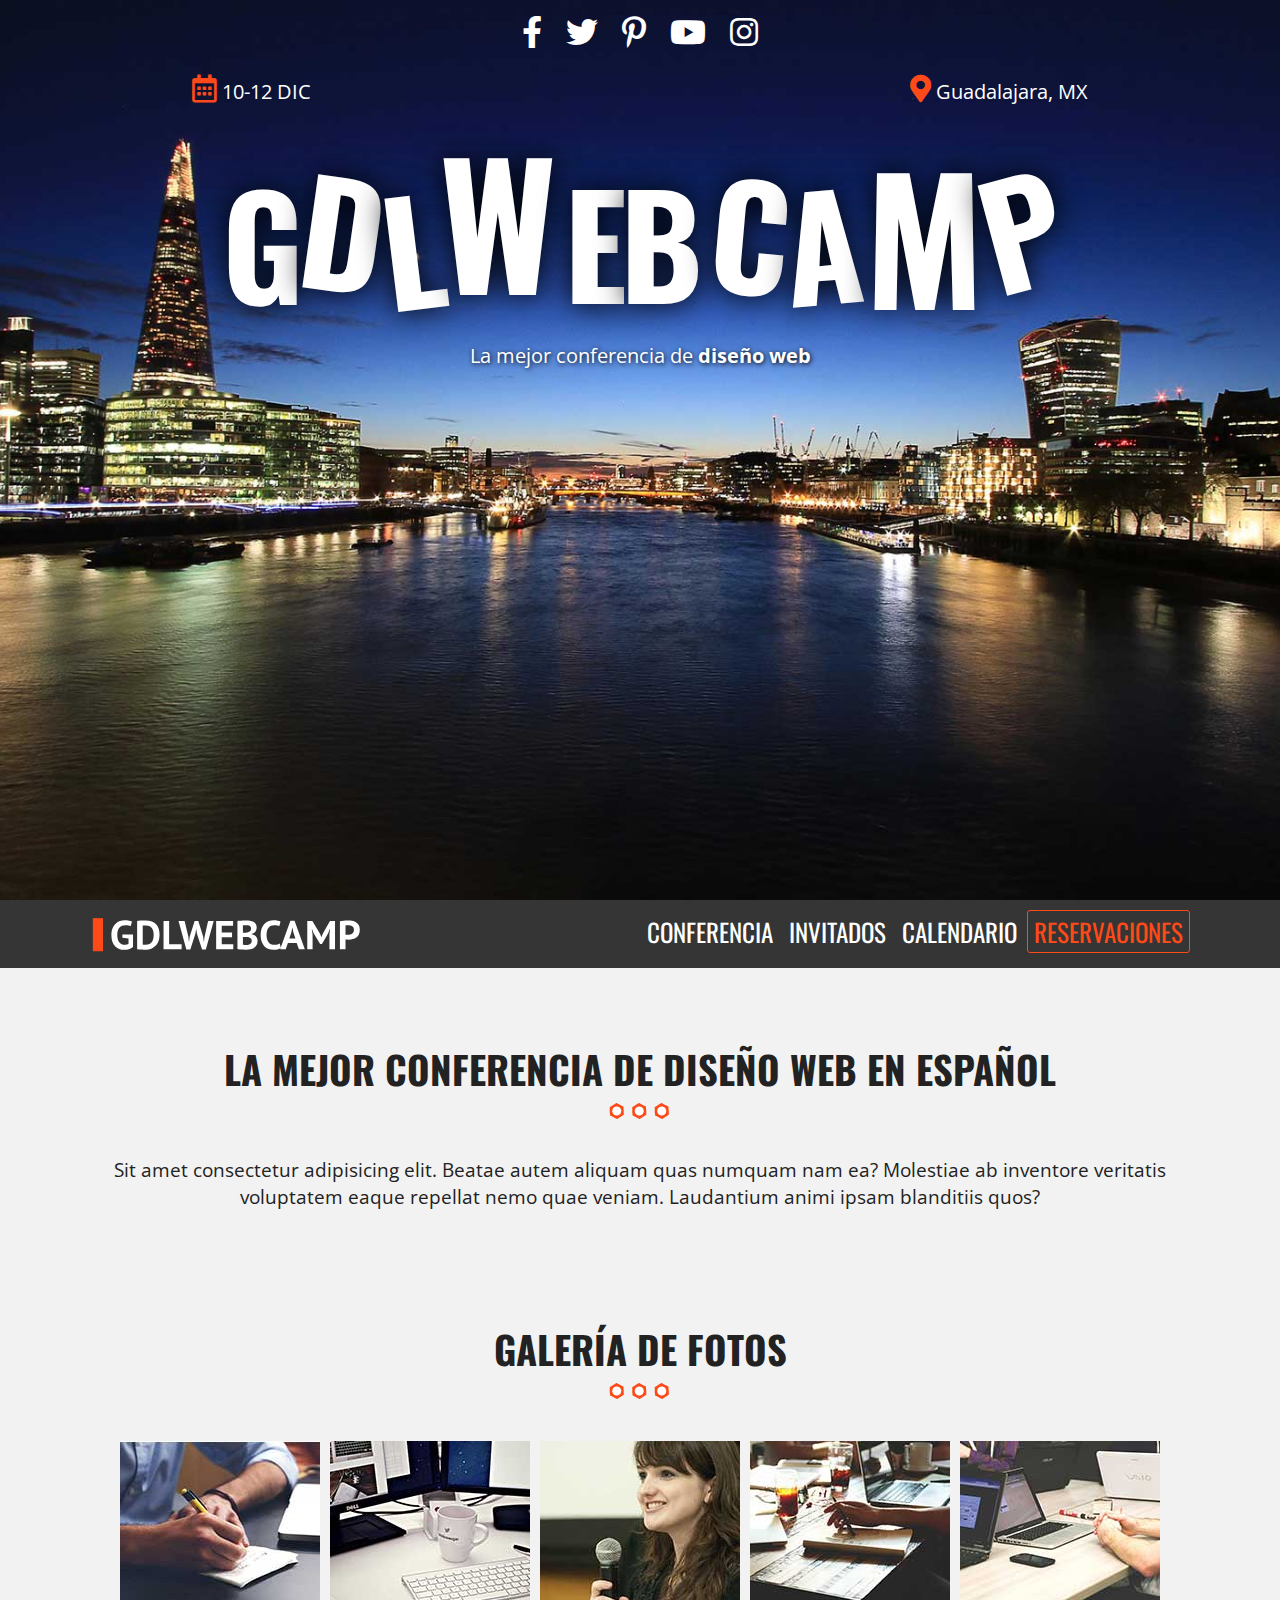
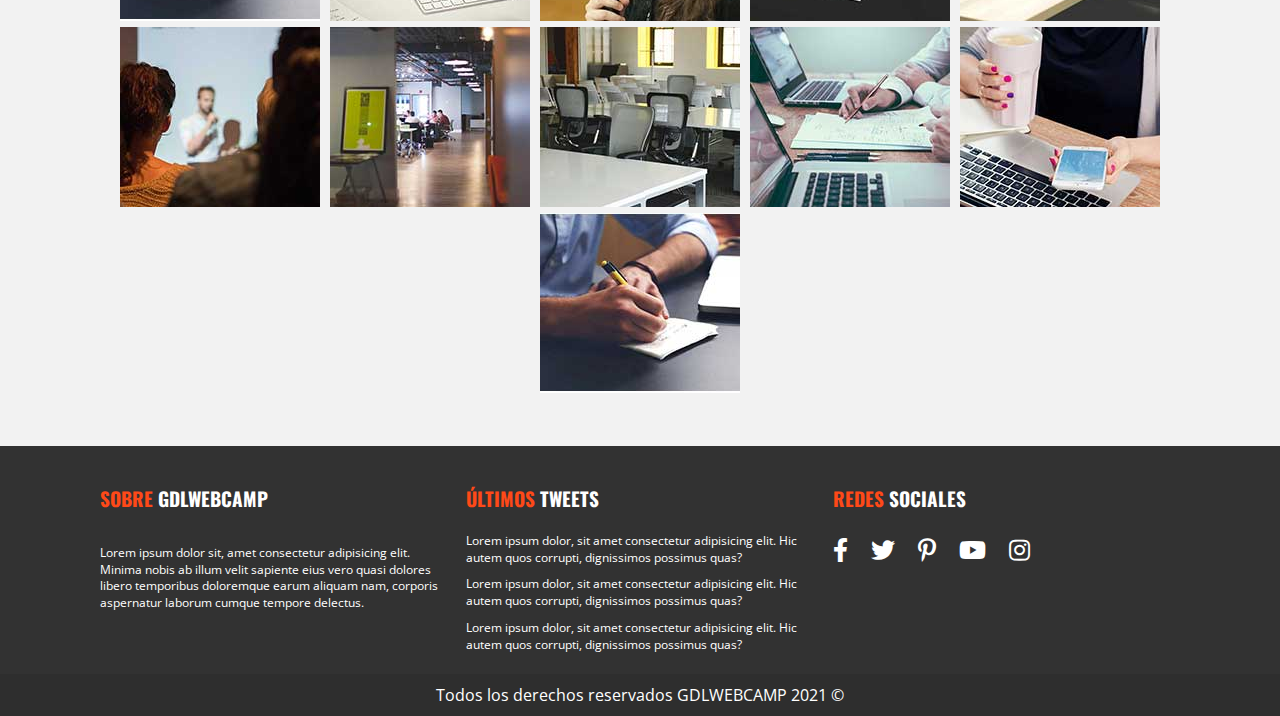
<file: conferencia.html>
<!doctype html>
<html class="no-js" lang="">

<head>
  <meta charset="utf-8">
  <title></title>
  <meta name="description" content="">
  <meta name="viewport" content="width=device-width, initial-scale=1">

  <meta property="og:title" content="">
  <meta property="og:type" content="">
  <meta property="og:url" content="">
  <meta property="og:image" content="">

  <link rel="manifest" href="site.webmanifest">
  <link rel="apple-touch-icon" href="icon.png">
  <!-- Place favicon.ico in the root directory -->
  <link rel="preconnect" href="https://fonts.gstatic.com">
  <link href="https://fonts.googleapis.com/css2?family=Open+Sans:wght@300;400&family=Oswald&family=PT+Sans&display=swap" rel="stylesheet">
  <link rel="stylesheet" href="css/normalize.css">
  <link rel="stylesheet" href="css/fontawesome.min.css">
  <link rel="stylesheet" href="css/all.min.css">
  <link rel="stylesheet" href="css/lightbox.min.css">
  <link rel="stylesheet" href="css/main.css">

  <meta name="theme-color" content="#fafafa">
</head>

<body>



  <header>
    <div class="hero">
      <div class="contenedor-header">
        <nav class="redes-sociales">
          <a href="#"><i class="fab fa-facebook-f"></i></a>
          <a href="#"><i class="fab fa-twitter"></i></a>
          <a href="#"><i class="fab fa-pinterest-p"></i></a>
          <a href="#"><i class="fab fa-youtube"></i></a>
          <a href="#"><i class="fab fa-instagram"></i></a>
        </nav>
        <div class="informacion-evento">
          <div class="clearfix">
            <p class="fecha"><i class="far fa-calendar-alt"></i> 10-12 Dic</p>
            <p class="ciudad"><i class="fas fa-map-marker-alt"></i> Guadalajara, MX</p>
          </div>
          <h1 class="nombre-sitio animate">GdlWebCamp</h1>
          <p class="slogan">La mejor conferencia de <span>diseño web</span></p>
        </div>
      </div> <!--contenido-header-->
    </div> <!--hero-->
  </header>

  <div class="base-barra">
    <div class="barra" id="barra">
      <div class="contenedor clearfix">
        
        <div class="logo">
          <a href="index.html">
            <img src="img/logo.svg" alt="Site Logo">
          </a>
        </div>
    
        <div class="menu-movil">
          <span></span>
          <span></span>
          <span></span>
        </div>
    
        <nav class="navegacion-principal">
          <a href="conferencia.html">Conferencia</a>
          <a href="#">Invitados</a>
          <a href="#">Calendario</a>
          <a href="#">Reservaciones</a>
        </nav>
  
      </div> <!--contenedor-->
    </div>
  </div><!--base-barra-->


  <section class="seccion contenedor">
    <h2>La mejor conferencia de diseño web en español</h2>
    <p>Sit amet consectetur adipisicing elit. Beatae autem aliquam quas numquam nam ea? Molestiae ab inventore veritatis voluptatem eaque repellat nemo quae veniam. Laudantium animi ipsam blanditiis quos?</p>
  </section>

  <section class="seccion contenedor">
    <h2>Galer&iacute;a de Fotos</h2>

    <div class="galeria">
      <a href="img/galeria/01.jpg" data-lightbox='galeria'>
        <img src="img/galeria/thumbs/01.jpg">
      </a>
      <a href="img/galeria/02.jpg" data-lightbox='galeria'>
        <img src="img/galeria/thumbs/02.jpg">
      </a>
      <a href="img/galeria/03.jpg" data-lightbox='galeria'>
        <img src="img/galeria/thumbs/03.jpg">
      </a>
      <a href="img/galeria/04.jpg" data-lightbox='galeria'>
        <img src="img/galeria/thumbs/04.jpg">
      </a>
      <a href="img/galeria/05.jpg" data-lightbox='galeria'>
        <img src="img/galeria/thumbs/05.jpg">
      </a>
      <a href="img/galeria/06.jpg" data-lightbox='galeria'>
        <img src="img/galeria/thumbs/06.jpg">
      </a>
      <a href="img/galeria/07.jpg" data-lightbox='galeria'>
        <img src="img/galeria/thumbs/07.jpg">
      </a>
      <a href="img/galeria/08.jpg" data-lightbox='galeria'>
        <img src="img/galeria/thumbs/08.jpg">
      </a>
      <a href="img/galeria/09.jpg" data-lightbox='galeria'>
        <img src="img/galeria/thumbs/09.jpg">
      </a>
      <a href="img/galeria/10.jpg" data-lightbox='galeria'>
        <img src="img/galeria/thumbs/10.jpg">
      </a>
      <a href="img/galeria/01.jpg" data-lightbox='galeria'>
        <img src="img/galeria/thumbs/01.jpg">
      </a>
    </div>
  </section>

  <footer class="site-footer">
    <div class="contenedor clearfix">
      <div class="footer-informacion">
        <h3>Sobre <span>gdlwebcamp</span></h3>
        <p>Lorem ipsum dolor sit, amet consectetur adipisicing elit. Minima nobis ab illum velit sapiente eius vero quasi dolores libero temporibus doloremque earum aliquam nam, corporis aspernatur laborum cumque tempore delectus.</p>
      </div>

      <div class="ultimos-tweets">
        <h3>&Uacute;ltimos <span>tweets</span></h3>
        <ul>
          <li>Lorem ipsum dolor, sit amet consectetur adipisicing elit. Hic autem quos corrupti, dignissimos possimus quas?</li>
          <li>Lorem ipsum dolor, sit amet consectetur adipisicing elit. Hic autem quos corrupti, dignissimos possimus quas?</li>
          <li>Lorem ipsum dolor, sit amet consectetur adipisicing elit. Hic autem quos corrupti, dignissimos possimus quas?</li>
        </ul>
      </div>

      <div class="menu">
        <h3>Redes <span>Sociales</span></h3>
        <nav class="redes-sociales">
          <a href="#"><i class="fab fa-facebook-f"></i></a>
          <a href="#"><i class="fab fa-twitter"></i></a>
          <a href="#"><i class="fab fa-pinterest-p"></i></a>
          <a href="#"><i class="fab fa-youtube"></i></a>
          <a href="#"><i class="fab fa-instagram"></i></a>
        </nav>
      </div>
    </div>
    <p class="copy">
      Todos los derechos reservados GDLWEBCAMP 2021 &copy;
    </p>
  </footer>

  <script src="js/vendor/modernizr-3.11.2.min.js"></script>
  <script src="js/vendor/jquery.min.js"></script>
  <script src="js/vendor/jquery.animateNumber.min.js"></script>
  <script src="js/vendor/jquery.lettering.js "></script>
  <script src="js/vendor/jquery.countdown.min.js"></script>
  <script src="js/vendor/lightbox.js"></script>
  <script src="js/plugins.js"></script>
  <script src="js/main.js"></script>

  <!-- Google Analytics: change UA-XXXXX-Y to be your site's ID. -->
  <script>
    window.ga = function () { ga.q.push(arguments) }; ga.q = []; ga.l = +new Date;
    ga('create', 'UA-XXXXX-Y', 'auto'); ga('set', 'anonymizeIp', true); ga('set', 'transport', 'beacon'); ga('send', 'pageview')
  </script>
  <script src="https://www.google-analytics.com/analytics.js" async></script>
</body>

</html>
</file>
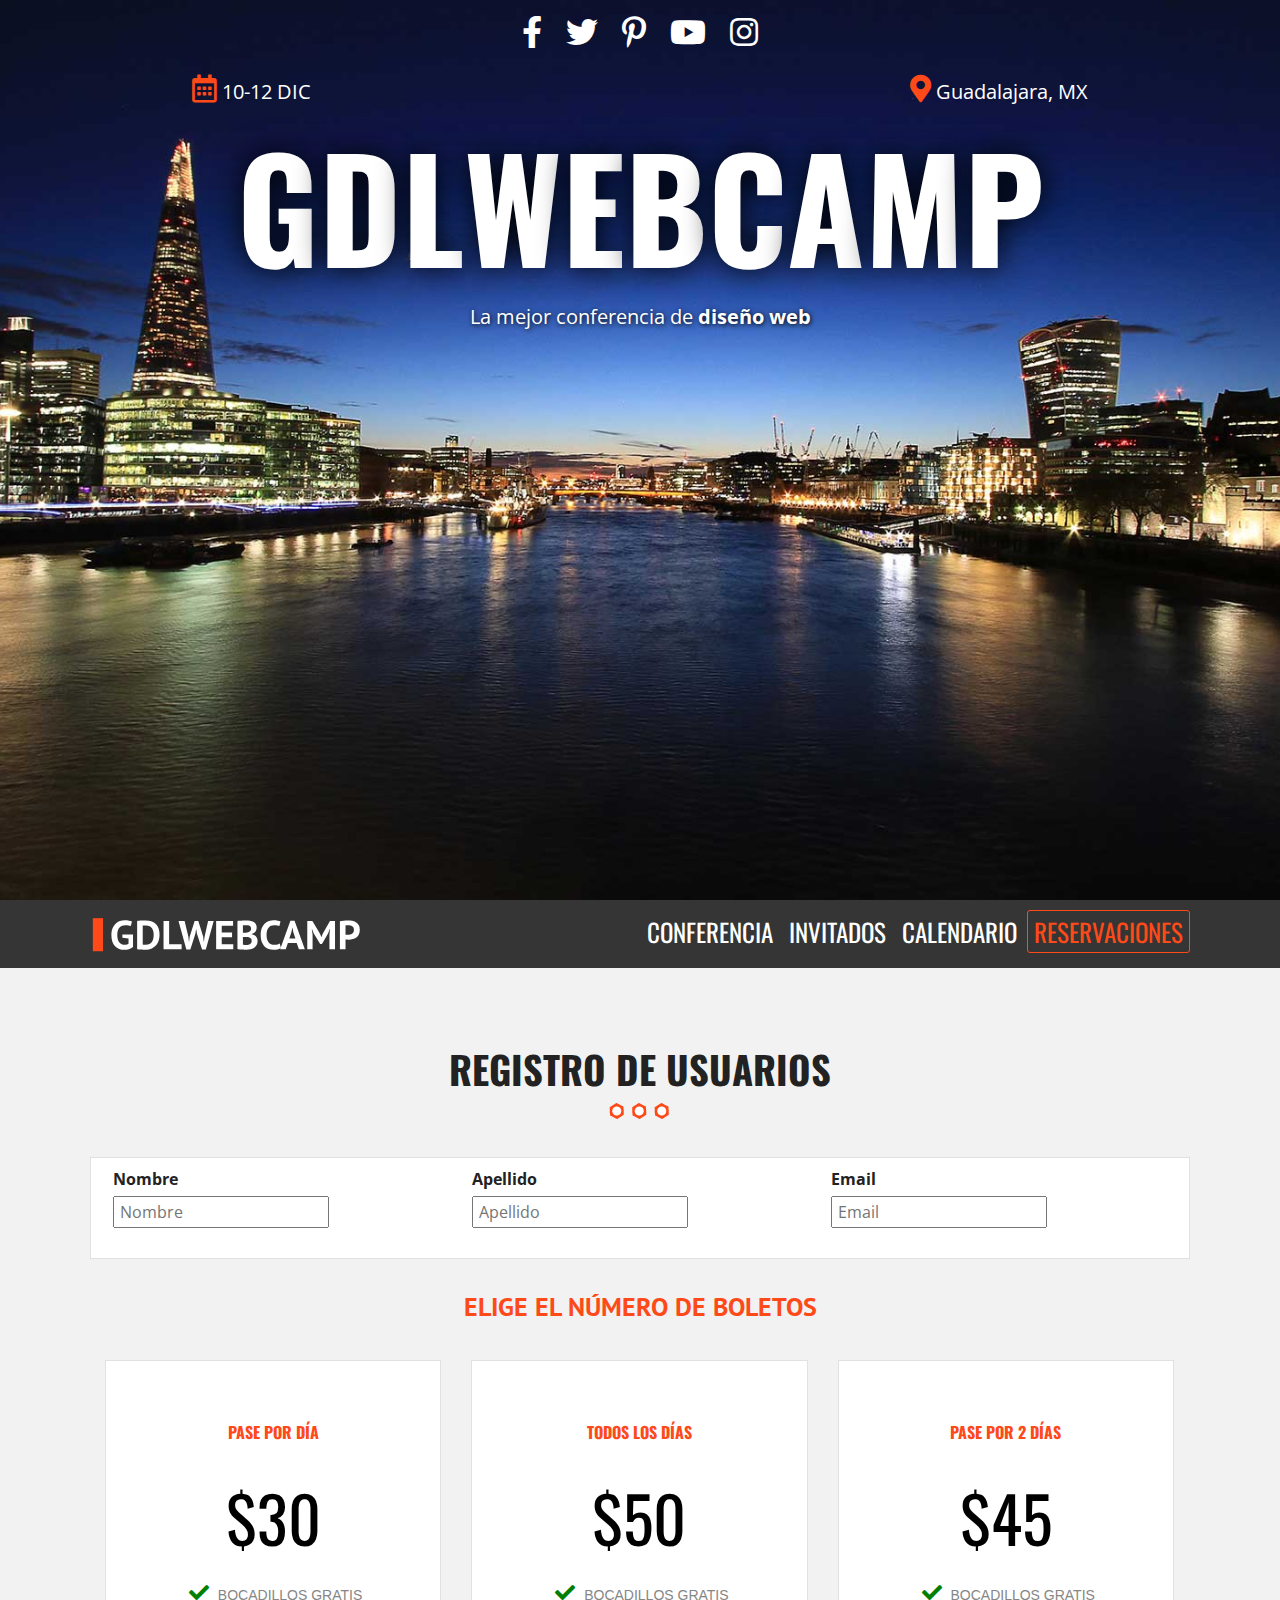
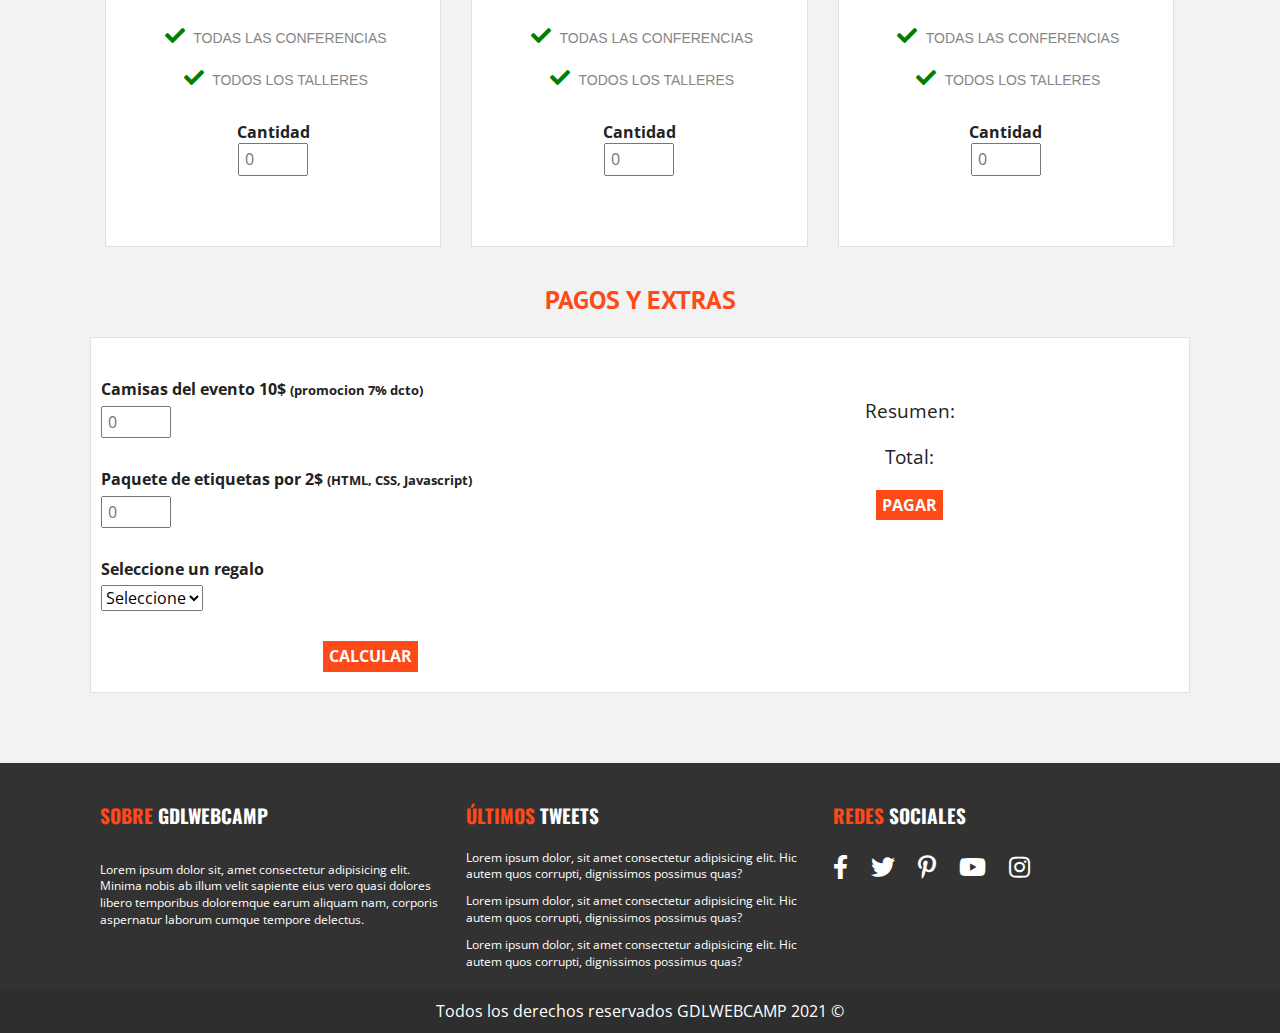
<file: registro.html>
<!doctype html>
<html class="no-js" lang="">

<head>
  <meta charset="utf-8">
  <title></title>
  <meta name="description" content="">
  <meta name="viewport" content="width=device-width, initial-scale=1">

  <meta property="og:title" content="">
  <meta property="og:type" content="">
  <meta property="og:url" content="">
  <meta property="og:image" content="">

  <link rel="manifest" href="site.webmanifest">
  <link rel="apple-touch-icon" href="icon.png">
  <!-- Place favicon.ico in the root directory -->
  <link rel="preconnect" href="https://fonts.gstatic.com">
  <link href="https://fonts.googleapis.com/css2?family=Open+Sans:wght@300;400&family=Oswald&family=PT+Sans&display=swap" rel="stylesheet">
  <link rel="stylesheet" href="css/normalize.css">
  <link rel="stylesheet" href="css/fontawesome.min.css">
  <link rel="stylesheet" href="css/all.min.css">
  <link rel="stylesheet" href="css/main.css">

  <meta name="theme-color" content="#fafafa">
</head>

<body>



  <header>
    <div class="hero">
      <div class="contenedor-header">
        <nav class="redes-sociales">
          <a href="#"><i class="fab fa-facebook-f"></i></a>
          <a href="#"><i class="fab fa-twitter"></i></a>
          <a href="#"><i class="fab fa-pinterest-p"></i></a>
          <a href="#"><i class="fab fa-youtube"></i></a>
          <a href="#"><i class="fab fa-instagram"></i></a>
        </nav>
        <div class="informacion-evento">
          <div class="clearfix">
            <p class="fecha"><i class="far fa-calendar-alt"></i> 10-12 Dic</p>
            <p class="ciudad"><i class="fas fa-map-marker-alt"></i> Guadalajara, MX</p>
          </div>
          <h1 class="nombre-sitio">GdlWebCamp</h1>
          <p class="slogan">La mejor conferencia de <span>diseño web</span></p>
        </div>
      </div> <!--contenido-header-->
    </div> <!--hero-->
  </header>

  <div class="base-barra">
    <div class="barra" id="barra">
      <div class="contenedor clearfix">
        
        <div class="logo">
          <a href="index.html">
            <img src="img/logo.svg" alt="Site Logo">
          </a>
        </div>
    
        <div class="menu-movil">
          <span></span>
          <span></span>
          <span></span>
        </div>
    
        <nav class="navegacion-principal">
          <a href="conferencia.html">Conferencia</a>
          <a href="#">Invitados</a>
          <a href="#">Calendario</a>
          <a href="#">Reservaciones</a>
        </nav>
  
      </div> <!--contenedor-->
    </div>
  </div><!--base-barra-->


  <section class="seccion contenedor">
      <h2>Registro de Usuarios</h2>
      <form id='registro' class="registro" action="#">
        <div id="datos_usuarios" class="registro caja clearfix">
            <div class="campo">
                <label for="nombre">Nombre</label>
                <input type="text" name="nombre" id="nombre" placeholder="Nombre">
            </div>
            <div class="campo">
                <label for="nombre">Apellido</label>
                <input type="text" name="apellido" id="apellido" placeholder="Apellido">
            </div>
            <div class="campo">
                <label for="nombre">Email</label>
                <input type="emial" id="email" name="email" placeholder="Email">
            </div> 

            <div id="error"></div>
        </div><!--datos_usuarios-->

        <div id="paquetes" class="paquetes">
            <h3>Elige el n&uacute;mero de boletos</h3>

            <div class="lista-precios clearfix">
                <div class="tarjeta-precio">
                    <div class="contenido-precio clearfix">
                        <h3>Pase por d&iacute;a</h3>
                        <p class="numero">$30</p>
                        <ul>
                            <li><i class="fa fa-check"></i> Bocadillos Gratis</li>
                            <li><i class="fa fa-check"></i> Todas las conferencias</li>
                            <li><i class="fa fa-check"></i> Todos los Talleres</li>
                        </ul>
                        <div class="orden">
                            <label for="pase_dia">Cantidad</label>
                            <input type="number" id="pase_dia" placeholder="0" min="0" size="3">
                        </div> <!--orden-->
                    </div> <!--contenido precios-->
                </div><!--tarjeta precio-->
        
                <div class="tarjeta-precio">
                    <div class="contenido-precio">
                        <h3>Todos los d&iacute;as</h3>
                        <p class="numero">$50</p>
                        <ul>
                            <li><i class="fa fa-check"></i> Bocadillos Gratis</li>
                            <li><i class="fa fa-check"></i> Todas las conferencias</li>
                            <li><i class="fa fa-check"></i> Todos los Talleres</li>
                        </ul>
                        <div class="orden">
                            <label for="pase_completo">Cantidad</label>
                            <input type="number" id="pase_completo" placeholder="0" min="0" size="3">
                        </div> <!--orden-->
                    </div><!--contenido precios-->
        
                </div><!--tarjeta precio-->
        
                <div class="tarjeta-precio">
                    <div class="contenido-precio">
                        <h3>Pase por 2 d&iacute;as</h3>
                        <p class="numero">$45</p>
                        <ul>
                            <li><i class="fa fa-check"></i> Bocadillos Gratis</li>
                            <li><i class="fa fa-check"></i> Todas las conferencias</li>
                            <li><i class="fa fa-check"></i> Todos los Talleres</li>
                        </ul>
                        <div class="orden">
                            <label for="pase_2dias">Cantidad</label>
                            <input type="number" id="pase_2dias" placeholder="0" min="0" size="3">
                        </div> <!--orden-->
                    </div><!--contenido precios-->
                </div><!--tarjeta precio-->
        
            </div> <!--lista-precios-->
            
        </div> <!--paquetes-->
            
        <div class="resumen">
            <h3>Pagos y Extras</h3>
            <div class="caja clearfix">
                <div class="extras">
                    <div class="orden">
                        <label for="camisa_evento">Camisas del evento 10$ <small> (promocion 7% dcto)</small></label>
                        <input type="number" id="camisa_evento"  min="0" placeholder="0">
                    </div>
                    <div class="orden">
                        <label for="etiquetas">Paquete de etiquetas por 2$ <small> (HTML, CSS, Javascript)</small></label>                        </label>
                        <input type="number" id="etiquetas" size="3" min="0" placeholder="0">
                    </div>
                    <div class="orden">
                        <label for="regalo">Seleccione un regalo</label>
                        <select required name="regalo" id="regalo">
                            <option value="">Seleccione</option>
                            <option value="ETI">Etiqueta</option>
                            <option value="PUL">Pulsera</option>
                            <option value="PLU">Pluma</option>
                        </select>
                    </div>

                    <input type="button" value="calcular" class="button" id="calcular">
                </div> <!--extras-->

                <div class="total">
                    <p>Resumen:</p>
                    <div id="lista-productos" class='lista-productos'></div>

                    <p>Total:</p>
                    <div id="suma-total"></div>

                    <input type="submit" id="btnRegistro" class="button" value="Pagar">
                </div>
            </div>
        </div>

    </form>
  </section>



  <footer class="site-footer">
    <div class="contenedor clearfix">
      <div class="footer-informacion">
        <h3>Sobre <span>gdlwebcamp</span></h3>
        <p>Lorem ipsum dolor sit, amet consectetur adipisicing elit. Minima nobis ab illum velit sapiente eius vero quasi dolores libero temporibus doloremque earum aliquam nam, corporis aspernatur laborum cumque tempore delectus.</p>
      </div>

      <div class="ultimos-tweets">
        <h3>&Uacute;ltimos <span>tweets</span></h3>
        <ul>
          <li>Lorem ipsum dolor, sit amet consectetur adipisicing elit. Hic autem quos corrupti, dignissimos possimus quas?</li>
          <li>Lorem ipsum dolor, sit amet consectetur adipisicing elit. Hic autem quos corrupti, dignissimos possimus quas?</li>
          <li>Lorem ipsum dolor, sit amet consectetur adipisicing elit. Hic autem quos corrupti, dignissimos possimus quas?</li>
        </ul>
      </div>

      <div class="menu">
        <h3>Redes <span>Sociales</span></h3>
        <nav class="redes-sociales">
          <a href="#"><i class="fab fa-facebook-f"></i></a>
          <a href="#"><i class="fab fa-twitter"></i></a>
          <a href="#"><i class="fab fa-pinterest-p"></i></a>
          <a href="#"><i class="fab fa-youtube"></i></a>
          <a href="#"><i class="fab fa-instagram"></i></a>
        </nav>
      </div>
    </div>
    <p class="copy">
      Todos los derechos reservados GDLWEBCAMP 2021 &copy;
    </p>
  </footer>

  <script src="js/vendor/modernizr-3.11.2.min.js"></script>
  
  <script src="js/vendor/jquery.min.js"></script>
  <script src="js/vendor/jquery.animateNumber.min.js"></script>
  <script src="js/vendor/jquery.lettering.js "></script>
  <script src="js/vendor/jquery.countdown.min.js"></script>
  <script src="js/plugins.js"></script>
  <script src="js/main.js"></script>
  
  <!-- Google Analytics: change UA-XXXXX-Y to be your site's ID. -->
  <script>
    window.ga = function () { ga.q.push(arguments) }; ga.q = []; ga.l = +new Date;
    ga('create', 'UA-XXXXX-Y', 'auto'); ga('set', 'anonymizeIp', true); ga('set', 'transport', 'beacon'); ga('send', 'pageview')
  </script>
  <script src="https://www.google-analytics.com/analytics.js" async></script>
</body>

</html>
</file>
<file: css/main.css>
/*! HTML5 Boilerplate v8.0.0 | MIT License | https://html5boilerplate.com/ */

/* main.css 2.1.0 | MIT License | https://github.com/h5bp/main.css#readme */
/*
 * What follows is the result of much research on cross-browser styling.
 * Credit left inline and big thanks to Nicolas Gallagher, Jonathan Neal,
 * Kroc Camen, and the H5BP dev community and team.
 */

/* ==========================================================================
   Base styles: opinionated defaults
   ========================================================================== */

html {
  color: #222;
  font-size: 1em;
  line-height: 1.4;
}

/*
 * Remove text-shadow in selection highlight:
 * https://twitter.com/miketaylr/status/12228805301
 *
 * Vendor-prefixed and regular ::selection selectors cannot be combined:
 * https://stackoverflow.com/a/16982510/7133471
 *
 * Customize the background color to match your design.
 */

::-moz-selection {
  background: #b3d4fc;
  text-shadow: none;
}

::selection {
  background: #b3d4fc;
  text-shadow: none;
}

/*
 * A better looking default horizontal rule
 */

hr {
  display: block;
  height: 1px;
  border: 0;
  border-top: 1px solid #ccc;
  margin: 1em 0;
  padding: 0;
}

/*
 * Remove the gap between audio, canvas, iframes,
 * images, videos and the bottom of their containers:
 * https://github.com/h5bp/html5-boilerplate/issues/440
 */

audio,
canvas,
iframe,
img,
svg,
video {
  vertical-align: middle;
}

/*
 * Remove default fieldset styles.
 */

fieldset {
  border: 0;
  margin: 0;
  padding: 0;
}

/*
 * Allow only vertical resizing of textareas.
 */

textarea {
  resize: vertical;
}

/* ==========================================================================
   Author's custom styles
   ========================================================================== */

html {
  box-sizing: border-box;
}
*,*::after,*::before {
  box-sizing: inherit;
}

/* global */

.contenedor {
  width: 98%;
  margin: 0 auto;
  max-width: 1100px; 
} @media (min-width: 480px ) {
  .contenedor {
    width: 95%;
  }
} 

.seccion {
  padding: 30px 0;
}

img {
  max-width: 100%;
}

h2{
  font-family: 'Oswald', sans-serif;
  text-align: center;
  font-size: 2.4em;
  text-transform: uppercase;
}h2::after{
  content: '';
  background-image: url('../img/separador.png');
  margin: 0 auto;
  height: 30px;
  width: 100px;
  display: block;
}

h3 {
  font-size: 1.6em;
  color: #fe4918;
  font-family: 'pt sans',sans-serif;
  margin: 0;
}

.seccion p {
  font-size: 1.2em;
  text-align: center;
}

ul{
  list-style: none;
  padding: 0;
  margin: 0;
}

body {
  background-color: #f2f2f2;
  font-family: 'Open Sans', sans-serif;
}


.button {
  background: #fe4918;
  text-decoration: none;
  color: #fff;
  padding: 10px 40px;
  display: inline-block;
  margin-top: 20px;
  text-transform: uppercase;
  font-weight: bold;
  transition: all .3s ease;
  border: 1px solid  #fe4918;
}.button:hover{
  background-color: #e33000;
}

.button.hollow{
  background: #fff;
  color: #fe4918;
}.button.hollow:hover{
  background: #ffc997;

}

.button.transparente{
  background-color: transparent;
  border: 2px solid #fff;
}.button.transparente:hover{
  border: 2px solid #fe4918;
  background: #fe4918;

}

.ocultar {
  display: none;
}

/* header */

div.hero{
  background-image: url('../img/encabezado.jpg');
  background-position: top center;
  background-size: cover;
  height: 100vh;
}

div.contenedor-header {
  padding-top: 20px;
} @media (min-width:768px ) {
  div.contenedor-header {
    padding-top: 10px;
  }
}

nav.redes-sociales {
  text-align: center;
}

nav.redes-sociales a{
  color: white;
  font-size: 2em;
  margin-right:20px ;
}nav.redes-sociales a:last-child {
  margin-right: 0;
}

div.informacion-evento {
  color: white;
  text-align: center;
  margin:30px;
  
}
  div.informacion-evento p {
    font-size: 20px;
    margin:0;
  }

  div.informacion-evento i {
    color: #fe4918;
    font-size: 1.4em;
  }
  @media only screen and (min-width:480px) {
    div.informacion-evento {
      margin: 20px auto 0 auto;
      width: 70%;
    }

    div.informacion-evento .fecha {
      text-transform: uppercase;
      float:left
    }

    div.informacion-evento .ciudad {
      float:right;
    }
  }

h1.nombre-sitio {
  font-family: 'oswald', sans-serif;
  text-transform: uppercase;
  font-size: 15vw;
  margin: 80px 0 0 0;
  text-shadow: 0 0 30px black;
} 
  @media (min-width: 480px) {
    h1.nombre-sitio {
      margin: 30px 0 0 0;
      font-size: 11vw;
      
    }
  }@media (min-width: 780px) {
    h1.nombre-sitio {
      margin:0;
    }
    /* mejora visual del titulo -lettering- */
    h1.nombre-sitio span{ position: relative;display: inline-block;transition: all .4s;}
    h1.nombre-sitio.animate span.char1 {top: 5px;left:5px;transform: rotate(0deg);}
    h1.nombre-sitio.animate span.char2 {top: -8px;left:3px;transform: rotate(8deg);}
    h1.nombre-sitio.animate span.char3 {top: 10px;left:0px;transform: rotate(-7deg);}
    h1.nombre-sitio.animate span.char4 {top: -5px;left:-5px;font-size: 1.2em;;}
    h1.nombre-sitio.animate span.char5 {top: 4px;left:2px;transform: rotate(0deg);}
    h1.nombre-sitio.animate span.char6 {top: 4px;left:-5px;transform: rotate(0deg);}
    h1.nombre-sitio.animate span.char7 {top: -5px;left:3px;transform: rotate(5deg);}
    h1.nombre-sitio.animate span.char8 {top: 5px;left:-3px;transform: rotate(-5deg);}
    h1.nombre-sitio.animate span.char9 {top: 10px;left:0px;font-size: 1.2em;}
    h1.nombre-sitio.animate span.char10 {top: -10px;left:-3px;transform: rotate(-15deg);}
  }

p.slogan {
  text-shadow: 1px 1px 5px black;
  display: inline-block;
}
  p.slogan span{
    font-weight: bold;
  }
  @media (min-width: 780px) {
    div.informacion-evento p.slogan {
      margin:0;
      font-size: 20px;
    }
  }


      /* barra */
/*************************/

div.barra {
  background-color: #353535;
  padding:10px 0;
  width: 100%;
} 

/* este elemento matiene el espacio de la barra cuando de fija en el borde superior*/
div.base-barra{
  width:100%;
  min-height: 80px;
}

div.logo {
  width: 200px;
  float: left;
  margin-top: 9px;

} @media (min-width: 480px) {
    div.logo {
      width: 280px;
      margin-top: 3px;
    }
  }@media (min-width: 768px) {
    div.logo {
      max-width: 30%;
    }
  }

 /************/
 /** fixed ***/

.fixed {
  position:fixed;
  top:0;
  left:0;
  z-index: 99999;
}

/* navegacion */

nav.navegacion-principal {
  float:left;
  display: none;
  width: 100%;
  margin-top: 10px;
  border-top: 1px solid #fe4a186e;
} @media (min-width: 768px) {
  nav.navegacion-principal {
    border:none;
    width: 66%;
    display: block !important;
    float: right;
    text-align: right;
    margin:0;
  }
}

 /* links */
nav.navegacion-principal a {
  font-family: 'Oswald', sans-serif;
  color: white;
  display: block;
  text-decoration: none;
  text-transform: uppercase;
  text-align: center;
  font-size: 20px;
  padding: 3px 6px;
  border-radius: 3px;
  transition: all .3s ease;

}nav.navegacion-principal a:last-child {
  margin: 0;
  color: #fe4918;
  border: 1px solid #fe4918;

}
nav.navegacion-principal a:hover {
  background-color: #fe4918;
}
nav.navegacion-principal a:last-child:hover{
  color:white;
}

@media only screen and (min-width: 768px){
  nav.navegacion-principal a {
     display: inline-block;
  }

}
@media only screen and (min-width: 992px){
  nav.navegacion-principal a {
    font-size: 25px;
  }

}






/*****************************************************

  menu movil

*****************************************************/


/*boton normal*/
div.menu-movil {
  height: 50px;
  width: 50px;
  float: right;
  border-radius: 50%;
  transition: all .4s;
  border: 1px solid #454545;
  position: relative;
}
  @media (min-width: 768px) {
    div.menu-movil {
      display: none;
    }
  }

/*barras del icono (normal)*/
div.menu-movil span {
  height: 4%;
  width: 54%;
  left: 24%; /* center= 100% - 52% */
  top: 48%;
  border-radius: 10px;
  display: block;
  background-color:#fe4a18;
  transition: all .4s;;
  position: absolute;
}


/*boton modo burguer*/
div.menu-movil span:nth-child(1){
  top: 30% /* 50% (posicion) + 4% (la altura) = 44%  -  14% (la distancia entre una  barra y otra)*/
}
div.menu-movil span:nth-child(2){
  opacity: 90;
}
div.menu-movil span:nth-child(3){
  top: 64% /* 50% (posicion central) + 14% */
}

/*boton (modo quit)*/

div.menu-movil.quit {
  background-color: #fe4a18;
  border-color:transparent;
  position:relative;
}


/*barras del icono (quit)*/

div.menu-movil.quit span{
  background-color: #353535;
  position: absolute;
  top: calc(50% - 1px);

}

div.menu-movil.quit span:nth-child(1){
  transform: rotate(45deg);
}
div.menu-movil.quit span:nth-child(2){
  opacity: 0;
}
div.menu-movil.quit span:nth-child(3){
  transform: rotate(-45deg);
}




/*********************************************

  secciones

**********************************************/

/* programa de eventos */

/* section.programa{
  max-width: 1100px;
  margin: 0 auto;
} */

div.contenedor-video {
  display:none;
  overflow: hidden;
}


div.programa-evento {
  background-color: rgba(255, 255, 255,.8);
  padding: 15px;
  margin-top: 20px;

} @media only screen and (min-width: 768px) {
    section.programa {
      position: relative;
    }
    
    div.contenedor-video {
      width: 100%;
      display: block;
      position: relative;
      height: 1080px;
    }
    
    div.contenedor-video video {
      position:absolute;
      top:0;
      left: -9999px;
      right: -9999px;
      height: 100%;
      margin:auto;
    }
    
    div.contenedor-programa {
      position: absolute;
      top:0;
      left:0;
      right: 0;
    }

    div.programa-evento {
      position: absolute;
      top: 0;
      left: 0;
      width: 70% ;
      margin-top: 60px;
    }

} @media only screen and (min-width: 992px) {
    div.programa-evento {
      width: 50% ;
    }
}

nav.menu-programa {
  width: 100%;
  border-bottom: 1px solid #fe4918;
} 

nav.menu-programa a {
  text-decoration: none;
  color: #000;
  display: block;
  text-align: center;
  font-size: 1.4em;
  padding: 10px 0;
  font-family: 'oswald', sans-serif;
  position: relative;
  transition: all .3s ease;

}

nav.menu-programa a i,
.detalle-evento p i{
  color: #fe4918;
  margin-right: 10px;
  font-size: 1.6em;
}


nav.menu-programa a span.flecha{
  opacity: 0;
  transition: all .3s ease;
}

nav.menu-programa a span.flecha {
  color:#fe4918;
  font-size: 30px;
  position:absolute;
  top: 30%;
  left: 0;
  transform: rotate(-90deg);
  
}

nav.menu-programa a.activo span.flecha{
  opacity: 100;
}

@media only screen and (min-width: 768px){
  nav.menu-programa {
    display: table;
  }
  nav.menu-programa a {
    display: table-cell;
  }

  nav.menu-programa a span.flecha {
    top: 81%;
    left: 44%;
    transform: unset;
  }

  nav.menu-programa a span.flecha::after {
    content: "\f0d7";
    color:#fff;
    position:absolute;
    top: -2px;
    left: 0;
  }
}

.detalle-evento {
  padding: 0 20px;
  margin-top: 20px;
  border-bottom: 1px solid black;
}.detalle-evento:last-of-type {
  border: none;
}

.detalle-evento p{
  font-size : 20px;
  margin-bottom: 20px
}

div.info-curso .button{
  float:right;
}

/** seccion invitados **/

.lista-invitados li{
  padding: 5px;
  float: left;
} @media only screen and (min-width: 480px) {
  .lista-invitados li {
    width: 50%;
  }
} @media only screen and (min-width: 768px) {
  .lista-invitados li {
    width: 33.3%;
  }
}

div.invitado {
  position: relative;
  overflow: hidden;
}

div.invitado img{
  filter: grayscale(1);
  transition: all .4s ease;
}

div.invitado:hover img{
  filter:grayscale(0);
  transform: scale(1.1);
}
div.invitado:hover p{
  opacity: 0;
  bottom: -1.5em;
}

.lista-invitados li p{
  position: absolute;
  left:0;
  bottom: 0;
  width: 100%;
  margin: 0;
  padding: 10px;
  background-color: rgba(0,0,0,.7);
  font-family: 'oswald', sans-serif;
  color: #fe4918;
  font-size: 1.4em;
  text-transform: uppercase;
  text-align: left;
  transition: all .4s ease;
}





/* contador */

.contador {
  position: relative;
  height: auto;
}
.contador::before{
  background-image: url('../img/bg-resumen.jpg');
  content: '';
  position: absolute;
}

ul.resumen-evento {
  position: relative;
}

ul.resumen-evento li {
  color: white;
  font-size: 25px;
  font-family: 'oswald', sans-serif;
  text-align: center;
  width: 50%;
  float: left;
  margin: 0 0 10px 0;
}



@media (min-width: 768px) {
  ul.resumen-evento li{
    width: 25%;
  }
}


/* tarjetas de precios */

div.tarjeta-precio {
  padding: 15px;
} @media only screen and (min-width: 768px){
  div.tarjeta-precio {
    float: left;
    width: 33.3%;
  }
}

  div.contenido-precio:hover {
    transform: scale(1.1);
    border-color: #fe4918;
    box-shadow: 0px 5px 30px -17px #000;
  }

div.contenido-precio {
  background-color: #fff;
  text-align: center;
  padding: 40px 0;
  border: 1px solid #e1e1e1;
  transition: all .3s ease-in-out;
}

div.contenido-precio h3 {
  font-size:16px ;
  text-transform: uppercase;
  font-family: 'oswald', sans-serif;
}

div.contenido-precio p.numero {
  color: #000;
  font-family: 'oswald', sans-serif;
  margin: 20px 0;
}

div.contenido-precio li {
  font-size: 14px;
  font-family: 'pt sa;ns', sans-serif;
  color: #868686;
  text-transform:uppercase;
  margin: 0 0 20px 0;
}

div.contenido-precio li i {
  font-size: 20px;
  color: green;
  padding: 0 5px;
}


div.mapa {
  height: 450px;
  background-color: green;
}

 /* testimoniales */
 
div.testimoniales {
  padding-bottom: 20px; 
} 
div.testimonial {
  padding: 5px;
}

 @media only screen and (min-width: 768px){
   .testimonial{
     float: left;
     width: 33.3%;
   }
 }

.testimonial blockquote {
  margin: 0 0 10px 0;
  background-color:#fff;
  border: 1px solid #e5e5e5;
  padding: 10px;
  position: relative;
  border-radius: 5px;
}

.testimonial blockquote p{
  text-align: justify;
  font-size: 1em;
  font-family: 'pt sans', sans-serif;
  padding: 0 20px 0 45px;
}

.testimonial blockquote p::before{
  content: '\201c';
  font-size: 7em;
  position:absolute;
  top:10px;
  left:10px;
  margin: 0;
  padding: 0;
  line-height: 1;
  color: #fe4918;

}

footer.info-testimonial {
  padding: 0;
}

footer.info-testimonial img {
  width: 20%;
  border-radius: 50%;
  float:left;
  margin-left: 20px; 
}

footer.info-testimonial cite {
  display: block;
  float: right;
  text-transform: uppercase;
  color: #fe4918;
  font-weight: bold;
  padding-top: 15px;
  width: 65%;
  font-style: normal;
  text-align: left;
  font-size: 12px;
}

footer.info-testimonial cite span{
  display:block;
  color: #000;
  text-transform: none;
}

/* newsletter */

div.newsletter {
  position: relative;
  height: auto;
}

div.newsletter::before {
  background-image: url('../img/bg-newsletter.jpg');
  content: '';
  position: absolute;
}

div.newsletter div.contenido {
  position:relative;
  color: #fff;
  padding: 100px 0;
  text-align: center;
}

div.newsletter div.contenido p {
  font-size: 1.2em;
  text-transform: lowercase;
}

div.newsletter div.contenido h3{
  font-size: 7vw;
  color: #fff;
  text-transform: uppercase;
}


/* cuenta regresiva */

.cuenta-regresiva ul li{
  font-size: 2rem;
  font-family: 'oswald',sans-serif;
  text-transform: uppercase;
  text-align:center ;
}

@media only screen and (min-width: 768px) {
  .cuenta-regresiva ul li {
    width: 25%;
    float: left;
  }

}

/* footer site */
footer.site-footer{
  background-color: #323232;

}

footer.site-footer div.contenedor{
  padding-top: 40px;
  margin-top: 20px;
  
  
}

footer.site-footer .contenedor > div {
  color:#fff;
  padding: 0 10px;
  font-size: 12px;
  margin-bottom: 10px
}

@media only screen and (min-width: 768px) {
  footer.site-footer .contenedor > div{
    float: left;
    width: 33.3%;
    text-align: left;
  }
}

footer.site-footer .contenedor > div h3 {
  text-transform: uppercase;
  font-family: 'oswald',sans-serif;
  padding-bottom: 20px;
}

footer.site-footer .contenedor > div h3 span {
  color: #fff;
}

footer.site-footer div.ultimos-tweets li{
  padding-bottom: 10px;
}

footer.site-footer nav.redes-sociales {
  text-align: left;
}

footer.site-footer p.copy {
  color: #fff;
  background-color: #2e2e2e;
  padding: 10px;
  text-align: center;
  margin: 0;
}

/*** INTERNAS ***/

/* conferencia */

div.galeria {
  text-align: center;
}

div.galeria a{
  display: inline-block;
  padding: 3px;
}

/* formulario de registro*/

form.registro div.caja{
  background-color: white;
  padding: 10px;
  margin:  0 0 20px 0;
  border:1px solid #e1e1e1; 
  text-align: center;
}
@media only screen and (min-width: 768px){
  form.registro div.caja {
    text-align: left;
    
  }
}

form.registro h3 {
  text-align: center;
  text-transform: uppercase;
  padding: 10px;
  margin: 10px;
}

form.registro label {
  font-weight: bold;
  display: block;
  margin-bottom: 5px;
}

form.registro input {
  padding: 5px ;
}

div.campo{
  padding-left:10px;
  margin-bottom: 20px;
  transition: all .5s ease-in-out;
  border-left: 2px solid transparent;
}div.campo:hover{
  border-left-color: yellowgreen;
}
@media only screen and (min-width: 768px){
  div.campo{
    float: left;
    width: 33.3%;
  }
}

div.paquetes .contenido-precio:hover{
  box-shadow: none;
  transform: none;
}

div.orden input {
  width: 70px;
}

div.paquetes div.orden label{
  text-align: center;
  display: block;
  margin:0;
}


div.resumen .button {
  margin: 10px auto;
  display: block;
}
div.orden,
div.total {
  margin: 30px 0;
}

@media only screen and (min-width: 768px){

  div.extras {
    float:left;
    width: 50%;
  }
  div.total {
    float:left;
    width: 50%;
  }
}

div#lista-productos i {
  color: green;
}

div#suma-total p.numero {
  font-size: 2em;
}

div#error {
  clear : both;
  transition: all .5s ease-in-out;
  height: auto;
  max-height: 0;
  overflow: hidden;
}
div#error *{
  font-size: .8em;
  margin:0;

}

/******  utiles *******/

/******************************
      paralax
*******************************/
 
#auditor{
  position:fixed;
  top:300px;
  left:0;
  width: 100px;
  height: 50px;
  background-color:white;
  font-size: 20px;
  text-align: center;
  border: 2px solid red;
  z-index: 10;
}

.parallax::before{
  top:0;
  left:0;
  width: 100%;
  height: 100%;
  background-repeat: no-repeat;
  background-position:  center bottom;
  background-size: cover;
  background-attachment: fixed;
  filter: brightness(.8);
}

/******************************************/

p.numero {
  color: #fe4918;
  font-size: 4em;
  margin: 0;
}


/* ==========================================================================
   Helper classes
   ========================================================================== */

/*
 * Hide visually and from screen readers
 */

.hidden,
[hidden] {
  display: none !important;
}

/*
 * Hide only visually, but have it available for screen readers:
 * https://snook.ca/archives/html_and_css/hiding-content-for-accessibility
 *
 * 1. For long content, line feeds are not interpreted as spaces and small width
 *    causes content to wrap 1 word per line:
 *    https://medium.com/@jessebeach/beware-smushed-off-screen-accessible-text-5952a4c2cbfe
 */

.sr-only {
  border: 0;
  clip: rect(0, 0, 0, 0);
  height: 1px;
  margin: -1px;
  overflow: hidden;
  padding: 0;
  position: absolute;
  white-space: nowrap;
  width: 1px;
  /* 1 */
}

/*
 * Extends the .sr-only class to allow the element
 * to be focusable when navigated to via the keyboard:
 * https://www.drupal.org/node/897638
 */

.sr-only.focusable:active,
.sr-only.focusable:focus {
  clip: auto;
  height: auto;
  margin: 0;
  overflow: visible;
  position: static;
  white-space: inherit;
  width: auto;
}

/*
 * Hide visually and from screen readers, but maintain layout
 */

.invisible {
  visibility: hidden;
}

/*
 * Clearfix: contain floats
 *
 * For modern browsers
 * 1. The space content is one way to avoid an Opera bug when the
 *    `contenteditable` attribute is included anywhere else in the document.
 *    Otherwise it causes space to appear at the top and bottom of elements
 *    that receive the `clearfix` class.
 * 2. The use of `table` rather than `block` is only necessary if using
 *    `:before` to contain the top-margins of child elements.
 */

.clearfix::before,
.clearfix::after {
  content: " ";
  display: table;
}

.clearfix::after {
  clear: both;
}

/* ==========================================================================
   EXAMPLE Media Queries for Responsive Design.
   These examples override the primary ('mobile first') styles.
   Modify as content requires.
   ========================================================================== */

@media only screen and (min-width: 35em) {
  /* Style adjustments for viewports that meet the condition */
}

@media print,
  (-webkit-min-device-pixel-ratio: 1.25),
  (min-resolution: 1.25dppx),
  (min-resolution: 120dpi) {
  /* Style adjustments for high resolution devices */
}

/* ==========================================================================
   Print styles.
   Inlined to avoid the additional HTTP request:
   https://www.phpied.com/delay-loading-your-print-css/
   ========================================================================== */

@media print {
  *,
  *::before,
  *::after {
    background: #fff !important;
    color: #000 !important;
    /* Black prints faster */
    box-shadow: none !important;
    text-shadow: none !important;
  }

  a,
  a:visited {
    text-decoration: underline;
  }

  a[href]::after {
    content: " (" attr(href) ")";
  }

  abbr[title]::after {
    content: " (" attr(title) ")";
  }

  /*
   * Don't show links that are fragment identifiers,
   * or use the `javascript:` pseudo protocol
   */
  a[href^="#"]::after,
  a[href^="javascript:"]::after {
    content: "";
  }

  pre {
    white-space: pre-wrap !important;
  }

  pre,
  blockquote {
    border: 1px solid #999;
    page-break-inside: avoid;
  }

  /*
   * Printing Tables:
   * https://web.archive.org/web/20180815150934/http://css-discuss.incutio.com/wiki/Printing_Tables
   */
  thead {
    display: table-header-group;
  }

  tr,
  img {
    page-break-inside: avoid;
  }

  p,
  h2,
  h3 {
    orphans: 3;
    widows: 3;
  }

  h2,
  h3 {
    page-break-after: avoid;
  }
}
</file>
